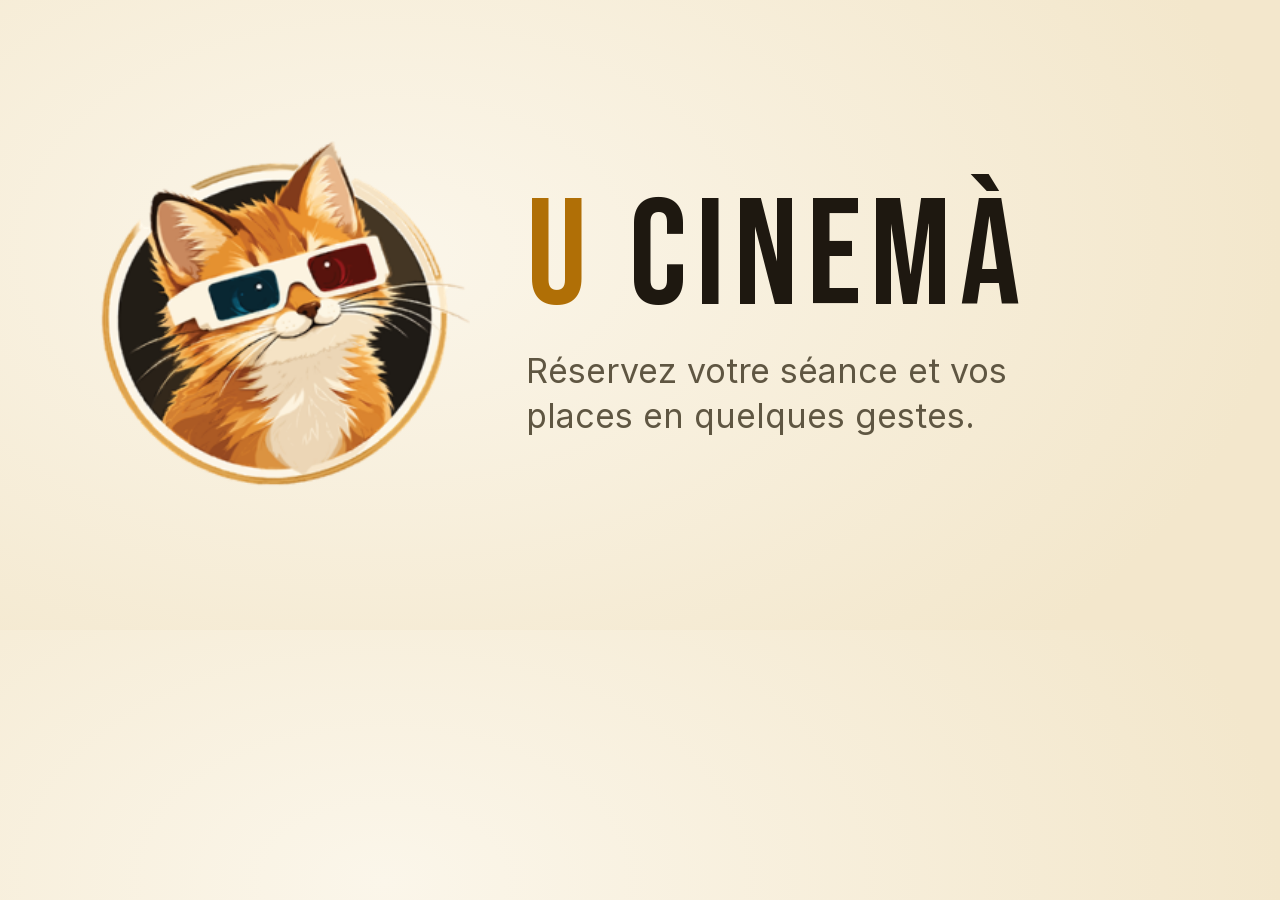
<file: tools/og.html>
<!doctype html><meta charset="utf-8"><link rel="stylesheet" href="../fonts/fonts.css">
<style>*{box-sizing:border-box;margin:0}body{width:1200px;height:630px;background:radial-gradient(ellipse 70% 90% at 30% 40%,#FBF6EA,#F3E7CC);display:flex;align-items:center;gap:56px;padding:0 90px;font-family:Inter,sans-serif;color:#1E1810;overflow:hidden}
img{width:380px;height:380px}h1{font-family:'Bebas Neue';font-weight:400;font-size:150px;line-height:.9;letter-spacing:.06em}h1 b{color:#B06F06;font-weight:400}p{font-size:34px;margin-top:22px;color:#5F5642;max-width:560px;line-height:1.3}</style>
<img src="../img/logo-mark3.png" alt=""><div><h1><b>U</b> CINEMÀ</h1><p>Réservez votre séance et vos places en quelques gestes.</p></div>
</file>
<file: fonts/fonts.css>
@font-face{font-family:'Atkinson Hyperlegible';font-style:normal;font-weight:400;font-display:swap;src:url(AtkinsonHyperlegible-400.woff2) format('woff2');unicode-range:U+0000-00FF, U+0131, U+0152-0153, U+02BB-02BC, U+02C6, U+02DA, U+02DC, U+0304, U+0308, U+0329, U+2000-206F, U+20AC, U+2122, U+2191, U+2193, U+2212, U+2215, U+FEFF, U+FFFD}
@font-face{font-family:'Atkinson Hyperlegible';font-style:normal;font-weight:700;font-display:swap;src:url(AtkinsonHyperlegible-700.woff2) format('woff2');unicode-range:U+0000-00FF, U+0131, U+0152-0153, U+02BB-02BC, U+02C6, U+02DA, U+02DC, U+0304, U+0308, U+0329, U+2000-206F, U+20AC, U+2122, U+2191, U+2193, U+2212, U+2215, U+FEFF, U+FFFD}
@font-face{font-family:'Bebas Neue';font-style:normal;font-weight:400;font-display:swap;src:url(BebasNeue-400.woff2) format('woff2');unicode-range:U+0000-00FF, U+0131, U+0152-0153, U+02BB-02BC, U+02C6, U+02DA, U+02DC, U+0304, U+0308, U+0329, U+2000-206F, U+20AC, U+2122, U+2191, U+2193, U+2212, U+2215, U+FEFF, U+FFFD}
@font-face{font-family:'Inter';font-style:normal;font-weight:400;font-display:swap;src:url(Inter-400.woff2) format('woff2');unicode-range:U+0000-00FF, U+0131, U+0152-0153, U+02BB-02BC, U+02C6, U+02DA, U+02DC, U+0304, U+0308, U+0329, U+2000-206F, U+20AC, U+2122, U+2191, U+2193, U+2212, U+2215, U+FEFF, U+FFFD}
@font-face{font-family:'Inter';font-style:normal;font-weight:500;font-display:swap;src:url(Inter-400.woff2) format('woff2');unicode-range:U+0000-00FF, U+0131, U+0152-0153, U+02BB-02BC, U+02C6, U+02DA, U+02DC, U+0304, U+0308, U+0329, U+2000-206F, U+20AC, U+2122, U+2191, U+2193, U+2212, U+2215, U+FEFF, U+FFFD}
@font-face{font-family:'Inter';font-style:normal;font-weight:600;font-display:swap;src:url(Inter-400.woff2) format('woff2');unicode-range:U+0000-00FF, U+0131, U+0152-0153, U+02BB-02BC, U+02C6, U+02DA, U+02DC, U+0304, U+0308, U+0329, U+2000-206F, U+20AC, U+2122, U+2191, U+2193, U+2212, U+2215, U+FEFF, U+FFFD}
@font-face{font-family:'Inter';font-style:normal;font-weight:700;font-display:swap;src:url(Inter-400.woff2) format('woff2');unicode-range:U+0000-00FF, U+0131, U+0152-0153, U+02BB-02BC, U+02C6, U+02DA, U+02DC, U+0304, U+0308, U+0329, U+2000-206F, U+20AC, U+2122, U+2191, U+2193, U+2212, U+2215, U+FEFF, U+FFFD}
</file>
